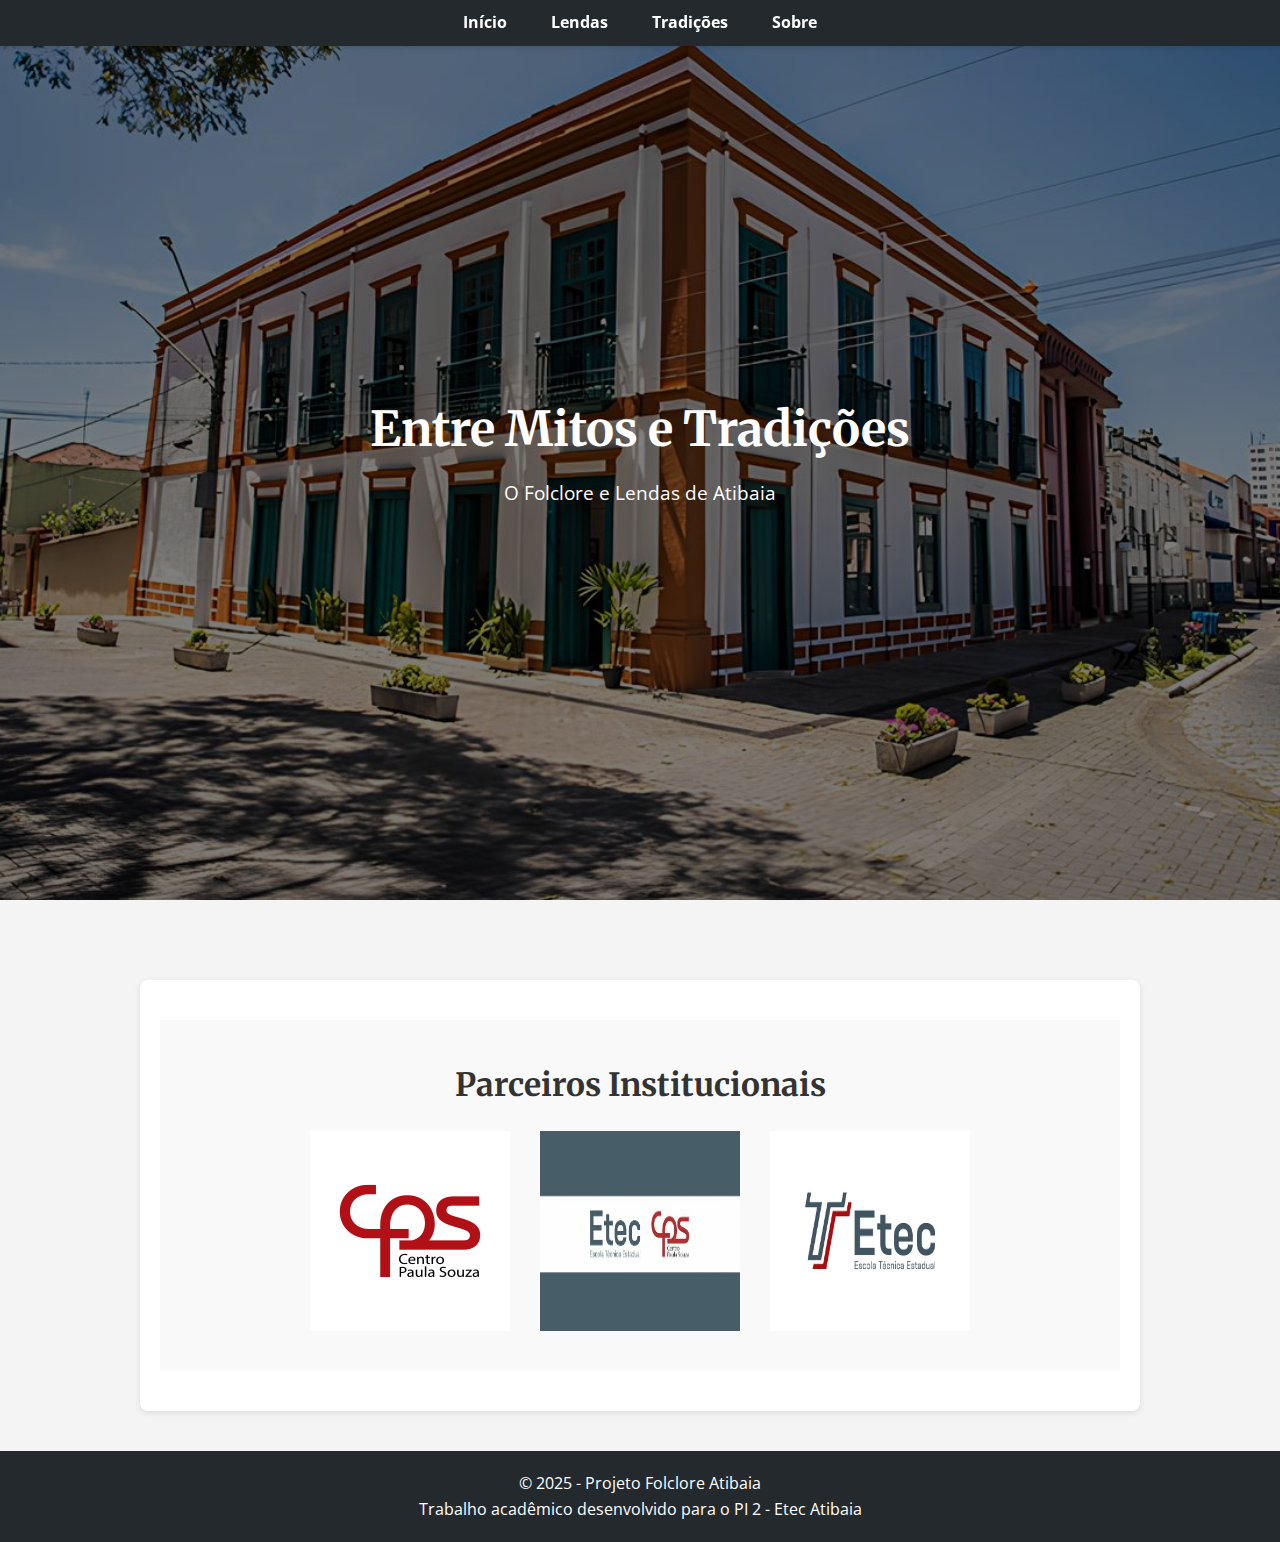
<file: index.html>
<!DOCTYPE html>
<html lang="pt-BR">
<head>
  <meta charset="UTF-8">
  <meta name="viewport" content="width=device-width, initial-scale=1.0">
  <title>Entre Mitos e Tradições</title>
  <link rel="stylesheet" href="style.css">
  <link href="https://fonts.googleapis.com/css2?family=Merriweather&family=Open+Sans&display=swap" rel="stylesheet">
</head>
<body>

<nav>
  <ul>
    <li><a href="index.html">Início</a></li>
    <li><a href="pag2.html">Lendas</a></li>
    <li><a href="pag3.html">Tradições</a></li>
    <li><a href="pag4.html">Sobre</a></li>
  </ul>
</nav>

<div class="banner">
  <div class="banner-texto">
    <h1>Entre Mitos e Tradições</h1>
    <p>O Folclore e Lendas de Atibaia</p>
  </div>
</div>

<main>
   <section class="logos">
    <h2>Parceiros Institucionais</h2>
    <div class="logos-container">
      <img src="img/cps.jpeg" alt="Logo Centro Paula Souza">
      <img src="img/etec.jpeg" alt="Logo Etec e CPS">
      <img src="img/etecc.jpeg" alt="Logo Etec">
    </div>
  </section>
</main>

<footer>
   &copy; 2025 - Projeto Folclore Atibaia <br>
  Trabalho acadêmico desenvolvido para o PI 2 - Etec Atibaia
</footer>

</body>
</html>
</file>
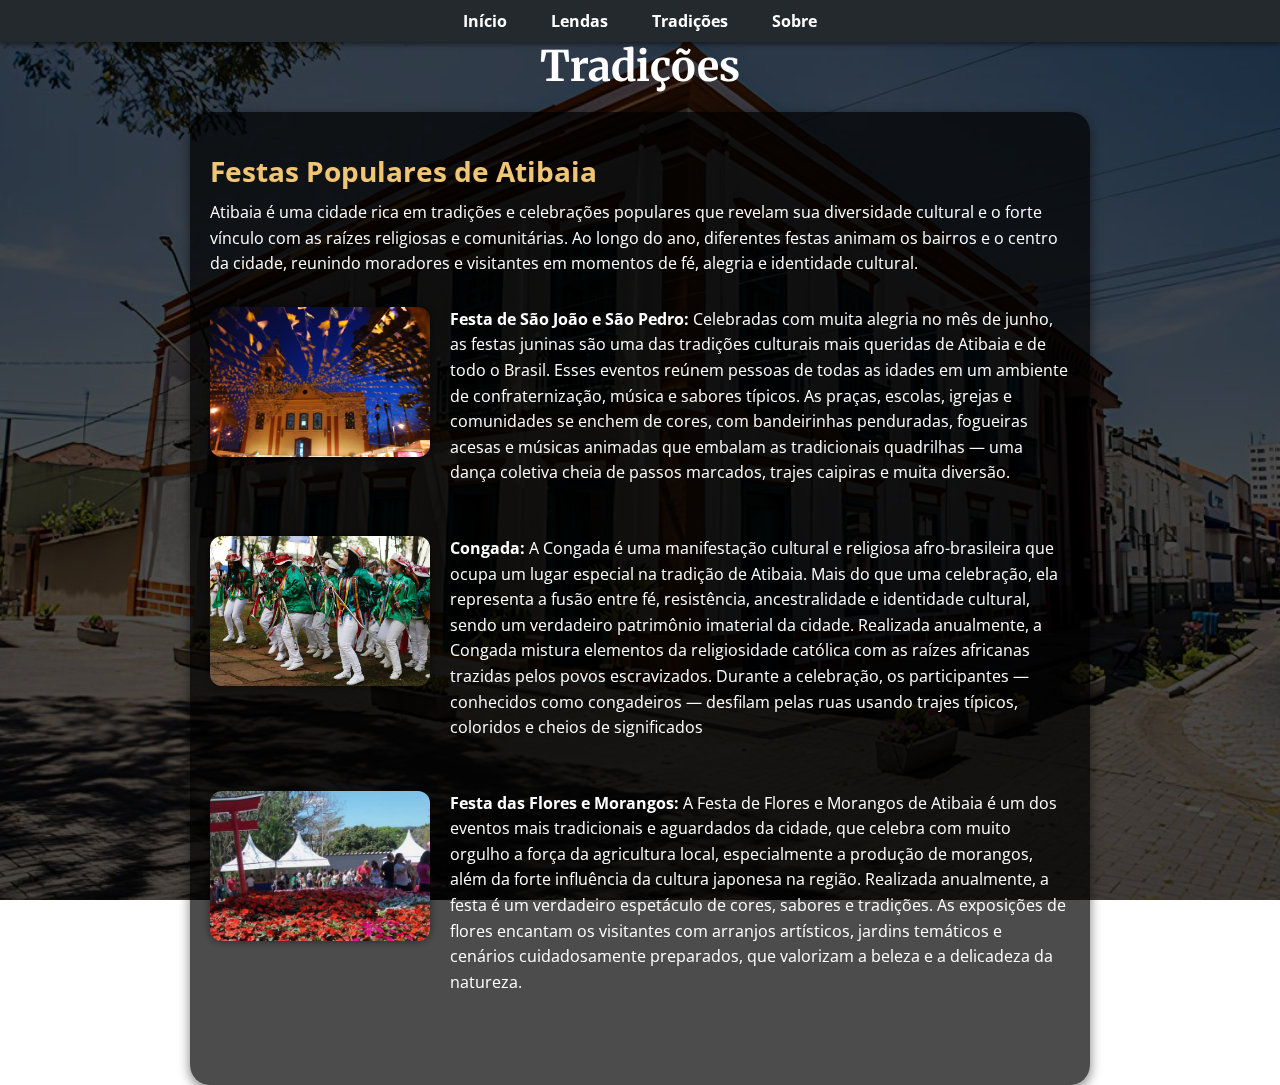
<file: pag3.html>
<!DOCTYPE html>
<html lang="pt-br">
<head>
  <meta charset="UTF-8" />
  <meta name="viewport" content="width=device-width, initial-scale=1.0"/>
  <title>Tradições</title>
  <link rel="stylesheet" href="style3.css">
  <link href="https://fonts.googleapis.com/css2?family=Open+Sans&family=Merriweather&display=swap" rel="stylesheet">

</head>
<body>

  <nav>
    <ul>
      <li><a href="index.html">Início</a></li>
      <li><a href="pag2.html">Lendas</a></li>
      <li><a href="pag3.html">Tradições</a></li>
      <li><a href="pag4.html">Sobre</a></li>
    </ul>
  </nav>
  <br><br>
   <h1>Tradições</h1>
  <div class="container">
  
  <h2>
    Festas Populares de Atibaia
  </h2>
  <p>
    Atibaia é uma cidade rica em tradições e celebrações populares que revelam sua diversidade cultural e o forte vínculo com as raízes religiosas e comunitárias. Ao longo do ano, diferentes festas animam os bairros e o centro da cidade, reunindo moradores e visitantes em momentos de fé, alegria e identidade cultural.
  </p>

  <!-- Bloco 1 -->
  <div class="bloco-tradicao">
    <img src="img/festas de sao joao.jpeg" alt="Festa de São João e São Pedro">
    <div>
      <p><strong>Festa de São João e São Pedro:</strong> Celebradas com muita alegria no mês de junho, as festas juninas são uma das tradições culturais mais queridas de Atibaia e de todo o Brasil. Esses eventos reúnem pessoas de todas as idades em um ambiente de confraternização, música e sabores típicos.

As praças, escolas, igrejas e comunidades se enchem de cores, com bandeirinhas penduradas, fogueiras acesas e músicas animadas que embalam as tradicionais quadrilhas — uma dança coletiva cheia de passos marcados, trajes caipiras e muita diversão.</p>
    </div>
  </div>

  <!-- Bloco 2 -->
  <div class="bloco-tradicao">
    <img src="img/congada.jpg" alt="Congada">
    <div>
      <p><strong>Congada:</strong> A Congada é uma manifestação cultural e religiosa afro-brasileira que ocupa um lugar especial na tradição de Atibaia. Mais do que uma celebração, ela representa a fusão entre fé, resistência, ancestralidade e identidade cultural, sendo um verdadeiro patrimônio imaterial da cidade.

Realizada anualmente, a Congada mistura elementos da religiosidade católica com as raízes africanas trazidas pelos povos escravizados. Durante a celebração, os participantes — conhecidos como congadeiros — desfilam pelas ruas usando trajes típicos, coloridos e cheios de significados</p>
    </div>
  </div>

  <!-- Bloco 3 -->
  <div class="bloco-tradicao">
    <img src="img/festa do morango.jpg" alt="Festa das Flores e Morangos">
    <div>
      <p><strong>Festa das Flores e Morangos:</strong> A Festa de Flores e Morangos de Atibaia é um dos eventos mais tradicionais e aguardados da cidade, que celebra com muito orgulho a força da agricultura local, especialmente a produção de morangos, além da forte influência da cultura japonesa na região.

Realizada anualmente, a festa é um verdadeiro espetáculo de cores, sabores e tradições. As exposições de flores encantam os visitantes com arranjos artísticos, jardins temáticos e cenários cuidadosamente preparados, que valorizam a beleza e a delicadeza da natureza.</p>
    </div>
  </div>
</div>



  <script>
    window.addEventListener("DOMContentLoaded", () => {
      const containers = document.querySelectorAll('.container');
      containers.forEach((container, i) => {
        setTimeout(() => {
          container.classList.add('entrar');
        }, i * 200); // animação em cascata
      });
    });
  </script>


</body>
</html>
</file>
<file: style.css>
* {
  margin: 0;
  padding: 0;
  box-sizing: border-box;
  font-family: 'Open Sans', sans-serif;
}

body {
  background-color: #f4f4f4;
  color: #333;
  line-height: 1.6;
}

nav {
  position: fixed;
  top: 0;
  width: 100%;
  background-color: #24292e;
  padding: 10px 0;
  z-index: 10;
  display: flex;
  justify-content: center;
  box-shadow: 0 2px 5px rgba(0,0,0,0.1);
}

nav ul {
  list-style: none;
  display: flex;
  gap: 20px;
}

nav ul li a {
  color: #fff;
  text-decoration: none;
  font-weight: bold;
  transition: color 0.3s ease;
  padding: 8px 12px;
}

nav ul li a:hover {
  color: #1abc9c;
}

.banner {
  background-image: url('img/matriz.jpg');
  background-size: cover;
  background-position: center;
  height: 100vh;
  display: flex;
  align-items: center;
  justify-content: center;
  position: relative;
  color: white;
  text-align: center;
}

.banner::before {
  content: '';
  position: absolute;
  inset: 0;
  background-color: rgba(0, 0, 0, 0.5);
}

.banner-texto {
  position: relative;
  z-index: 1;
  max-width: 90%;
}

.banner-texto h1 {
  font-size: 3rem;
  font-family: 'Merriweather', serif;
  animation: fadeInDown 1s ease-in-out;
}

.banner-texto p {
  font-size: 1.2rem;
  margin-top: 10px;
}

@keyframes fadeInDown {
  from { opacity: 0; transform: translateY(-20px); }
  to { opacity: 1; transform: translateY(0); }
}

main {
  padding: 40px 20px;
  max-width: 1000px;
  margin: 80px auto 0 auto;
  background-color: #fff;
  border-radius: 8px;
  box-shadow: 0 2px 6px rgba(0,0,0,0.1);
}

footer {
  text-align: center;
  padding: 20px;
  background-color: #24292e;
  color: white;
  margin-top: 40px;
}

@media (max-width: 768px) {
  nav ul {
    flex-direction: column;
    align-items: center;
  }

  .banner-texto h1 {
    font-size: 2rem;
  }

  .banner-texto p {
    font-size: 1rem;
  }
}

* {
  margin: 0;
  padding: 0;
  box-sizing: border-box;
}

/* Aplica Open Sans só na nav */
nav, nav * {
  font-family: 'Open Sans', sans-serif;
}

/* Aplica Merriweather no resto do corpo */
body {
  background-color: #f4f4f4;
  color: #333;
  line-height: 1.6;
  font-family: 'Merriweather', serif;
}
.logos {
  text-align: center;
  padding: 40px 20px;
  background-color: #f9f9f9;
}

.logos h2 {
  font-family: 'Merriweather', serif;
  font-size: 2em;
  margin-bottom: 20px;
}

.logos-container {
  display: flex;
  justify-content: center;
  flex-wrap: wrap;
  gap: 30px;
}

.logos-container img {
  max-width: 200px;
  height: auto;
  transition: transform 0.3s;
}

.logos-container img:hover {
  transform: scale(1.05);
}
</file>
<file: style3.css>
* {
      margin: 0;
      padding: 0;
      box-sizing: border-box;
    }

    body {
      font-family: 'Merriweather', serif;
      color: white;
      background: url('img/matriz.jpg') no-repeat center center fixed;
      background-size: cover;
      height: 100vh;
    }

    body::before {
      content: "";
      position: fixed;
      top: 0;
      left: 0;
      width: 100%;
      height: 100%;
      background-color: rgba(0,0,0,0.7);
      z-index: -1;
    }

    nav {
      position: fixed;
      top: 0;
      width: 100%;
      background-color: #24292e;
      padding: 10px 0;
      z-index: 10;
      box-shadow: 0 2px 5px rgba(0,0,0,0.5);
      display: flex;
      justify-content: center;
      font-family: 'Open Sans', sans-serif;
    }

    nav ul {
      list-style: none;
      display: flex;
      gap: 20px;
    }

    nav ul li a {
      color: #fff;
      text-decoration: none;
      font-weight: bold;
      transition: color 0.3s ease;
      padding: 8px 12px;
    }

    nav ul li a:hover {
      color: #1abc9c;
    }

    .container {
      max-width: 900px;
      margin: 140px auto 30px;
      background-color: rgba(0, 0, 0, 0.5);
      padding: 30px;
      border-radius: 15px;
      box-shadow: 0 4px 12px rgba(0,0,0,0.5);
      opacity: 0;
      transform: translateY(30px);
      transition: all 1s ease;
    }

    .container.entrar {
      opacity: 1;
      transform: translateY(0);
    }

    h1 {
      font-size: 42px;
      text-align: center;
      margin-bottom: 20px;
    }

    h2 {
      font-size: 28px;
      margin-bottom: 10px;
      color: #f0c674;
    }

    p {
      font-size: 18px;
      line-height: 1.6;
      margin-bottom: 10px;
    }

  .container {
  max-width: 900px;
  margin: 0 auto;
  padding: 40px 20px;
  font-family: 'Open Sans', sans-serif;
  color: #fff;
  background-color: rgba(0, 0, 0, 0.7); /* fundo escuro translúcido */
  border-radius: 20px;
}

.container h1 {
  text-align: center;
  font-family: 'Merriweather', serif;
  font-size: 2.2rem;
  margin-bottom: 20px;
  color: #fff;
}

.container p {
  margin-bottom: 20px;
  font-size: 1rem;
  line-height: 1.6;
  color: #fff;
}

.bloco-tradicao {
  display: flex;
  align-items: flex-start;
  gap: 20px;
  margin: 30px 0;
}

.bloco-tradicao img {
  width: 220px;
  height: 150px;
  object-fit: cover;
  border-radius: 12px;
  box-shadow: 0 0 10px rgba(0,0,0,0.5);
}

.bloco-tradicao div {
  flex: 1;
}
</file>
